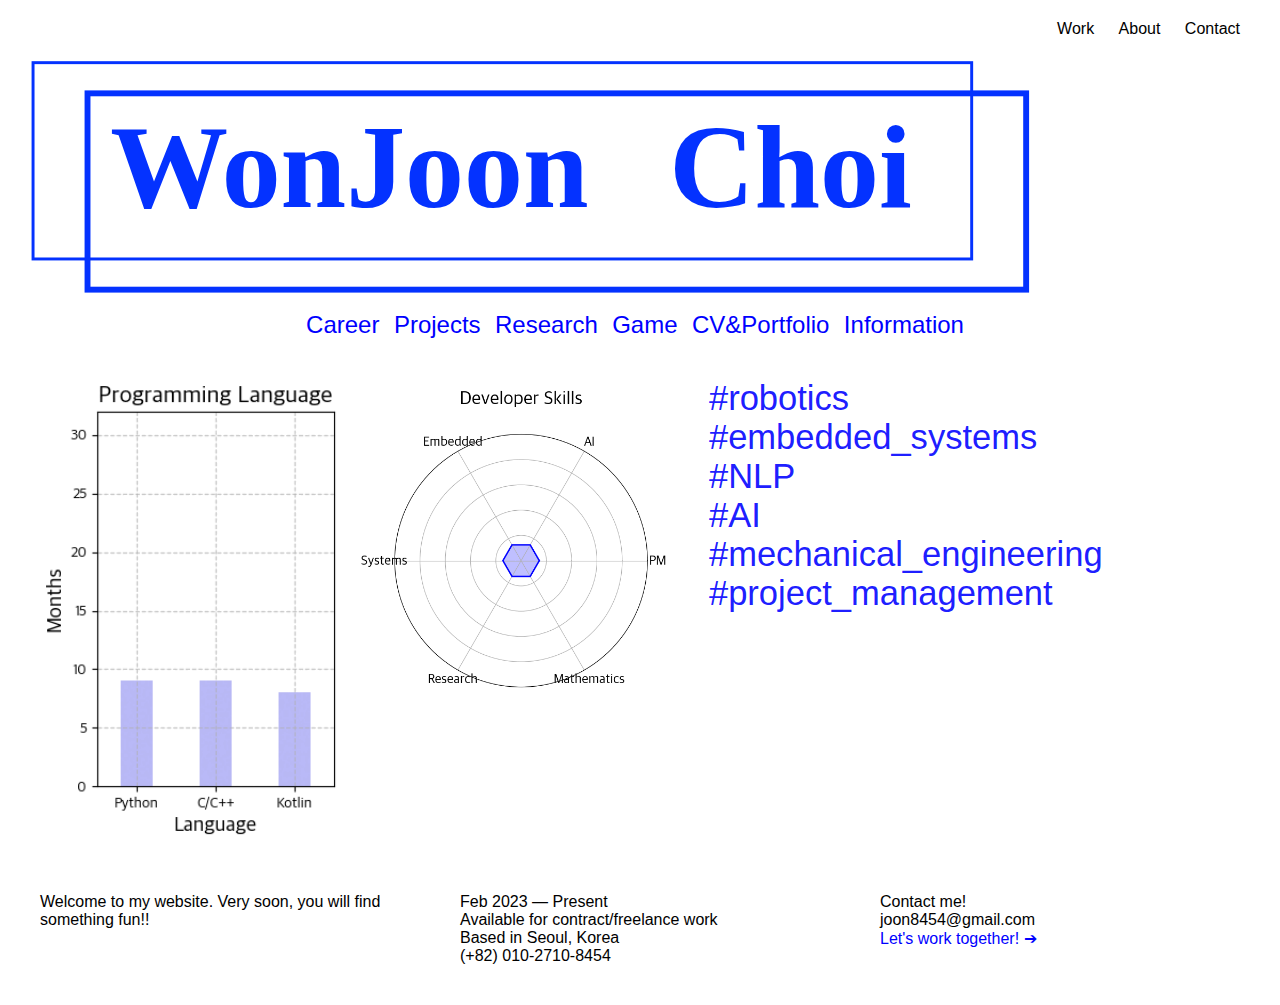
<file: templates/index_local.html>
<!DOCTYPE html>
<html lang="en">
<head>
    <meta charset="UTF-8">
    <meta name="viewport" content="width=device-width, initial-scale=1.0">
    <title>Welcome Page</title>
    <link rel="stylesheet" href="../static/css/style.css">
</head>
<body>
    <header>
        <nav>
            <ul>
                <li><a href="#">Work</a></li>
                <li><a href="#">About</a></li>
                <li><a href="#">Contact</a></li>
            </ul>
        </nav>
    </header>
    <main>
        <div style="text-align: left; margin-left: 30px;">
            <img src="../static/svg/name-box-opt.svg" width=80% height=auto alt="Name Logo">
        </div>
        <div class="design-categories">
            <span>Career</span>
            <span>Projects</span>
            <span>Research</span>
            <span>Game</span>
            <span>CV&Portfolio</span>
            <span>Information</span>
        </div>
        <style>
            .design-categories span:hover {
                /* color: teal; */
                color: rgba(0, 0, 255, 0.6); /* 마우스를 올렸을 때 불투명하게 */
                /* font-weight: 900; */
                transition: color 0.3s ease; /* 부드러운 전환 효과 추가 */
                text-decoration: underline; /*밑줄 추가 */
            }
        </style>
        <div style="text-align: left; margin-left: 30px; margin-top: 30px; width: 100%;">
            <div style="display: inline-block; width: 25%; vertical-align: top;">
                <img src="../static/images/gifs/animated-bar.gif" style="width: 100%; height: auto;" alt="Bar GIF">
            </div>
            <div style="display: inline-block; width: 25%; vertical-align: top; margin-top: 10px;">
                <img src="../static/images/gifs/animated-hex.gif" style="width: 100%; height: auto;" alt="Hex GIF">
            </div>
            <!-- 여기에서 클래스 추가 -->
            <div style="display: inline-block; width: 40%; margin-left: 30px; margin-top: 10px;">
                <p class="hashtag">
                    <span>#</span>robotics
                </p>
                <p class="hashtag">
                    <span>#</span>embedded_systems
                </p>
                <p class="hashtag">
                    <span>#</span>NLP
                </p>
                <p class="hashtag">
                    <span>#</span>AI
                </p>
                <p class="hashtag">
                    <span>#</span>mechanical_engineering
                </p>
                <p class="hashtag">
                    <span>#</span>project_management
                </p>
            </div>
        </div>  
    </main>

    


    <footer>
        <div class="footer-left">
            <p>Welcome to my website. Very soon, you will find something fun!!</p>
        </div>
        <div class="footer-middle">
            <p>Feb 2023 — Present</p>
            <p>Available for contract/freelance work</p>
            <p>Based in Seoul, Korea</p>
            <p>(+82) 010-2710-8454</p>
        </div>
        <div class="footer-right">
            <p>Contact me!</p>
            <p>joon8454@gmail.com</p>
            <a href="#">Let's work together! ➔</a>
        </div>
    </footer>
</body>
</html>
</file>
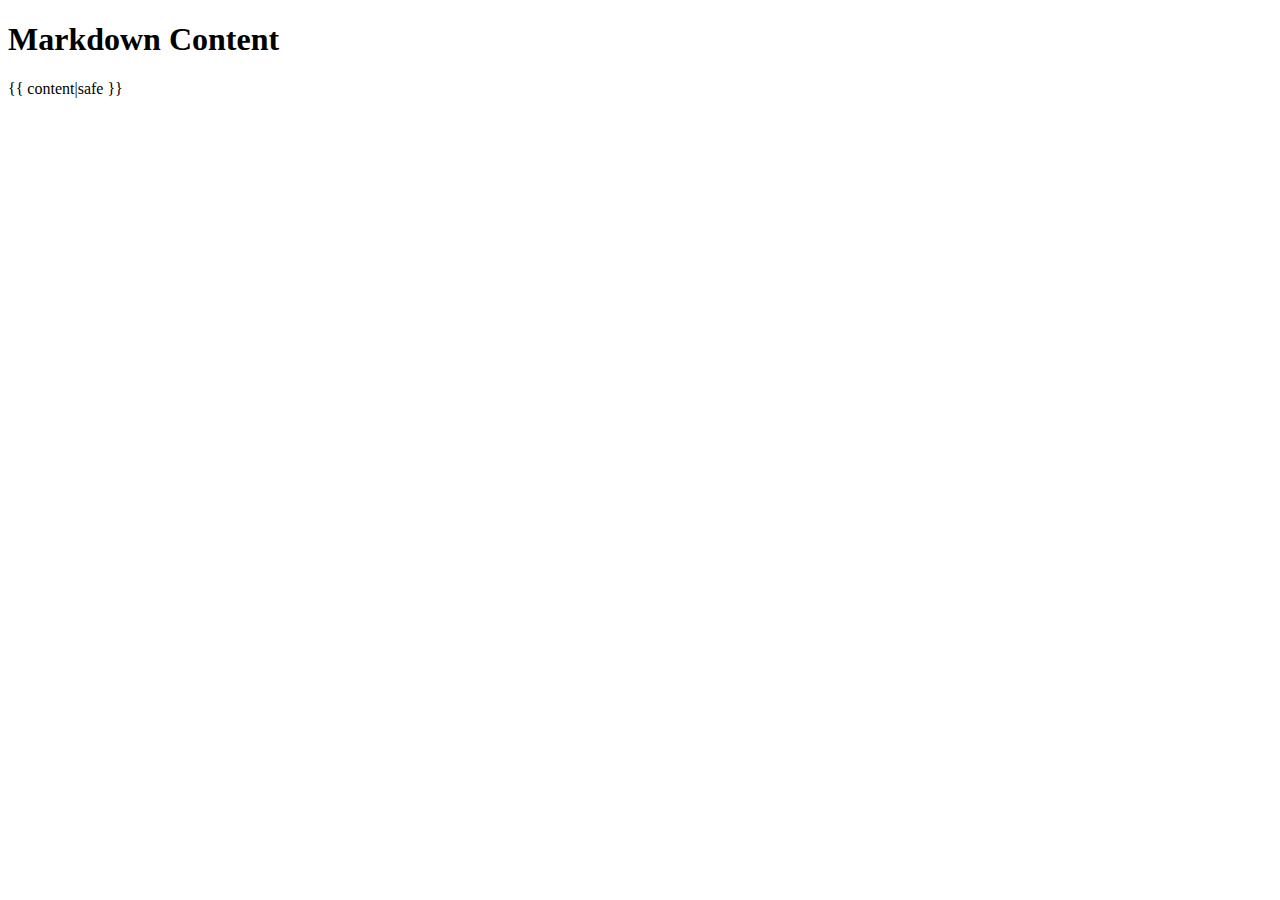
<file: templates/markdown.html>
<!DOCTYPE html>
<html lang="en">
<head>
    <meta charset="UTF-8">
    <meta name="viewport" content="width=device-width, initial-scale=1.0">
    <title>Markdown Page</title>
</head>
<body>
    <h1>Markdown Content</h1>
    <div>{{ content|safe }}</div> <!-- 변환된 마크다운 콘텐츠 표시 -->
</body>
</html>
</file>
<file: static/css/style.css>
@import url('./object/hashtag.css');
@import url('./object/text-box.css');
@import url('./object/markdown-body.css');
@import url('font-selection.css');


* {
    margin: 0;
    padding: 0;
    box-sizing: border-box;
}

body {
    font-family: Arial, sans-serif;
    text-align: center;
    background-color: white;
    align-items: center;
}

header nav ul {
    list-style: none;
    padding: 20px;
    text-align: right;
}

header nav ul li {
    display: inline;
    margin-right: 20px;
}

header nav ul li a {
    text-decoration: none;
    color: black;
}

h1 {
    font-size: 12rem;
    color: blue;
    margin-top: 100px;
}

.design-categories span {
    font-size: 1.5rem;
    color: blue;
    margin-right: 10px;
}

.sphere {
    width: 300px;
    height: 300px;
    margin: 50px auto;
    background: url('sphere.png') no-repeat center/contain;
}

footer {
    display: flex;
    justify-content: space-between;
    padding: 40px;
    background-color: white;
}

footer div {
    width: 30%;
}

.footer-left,
.footer-middle,
.footer-right {
    text-align: left;
}

.footer-right a {
    color: blue;
    text-decoration: none;
}
</file>
